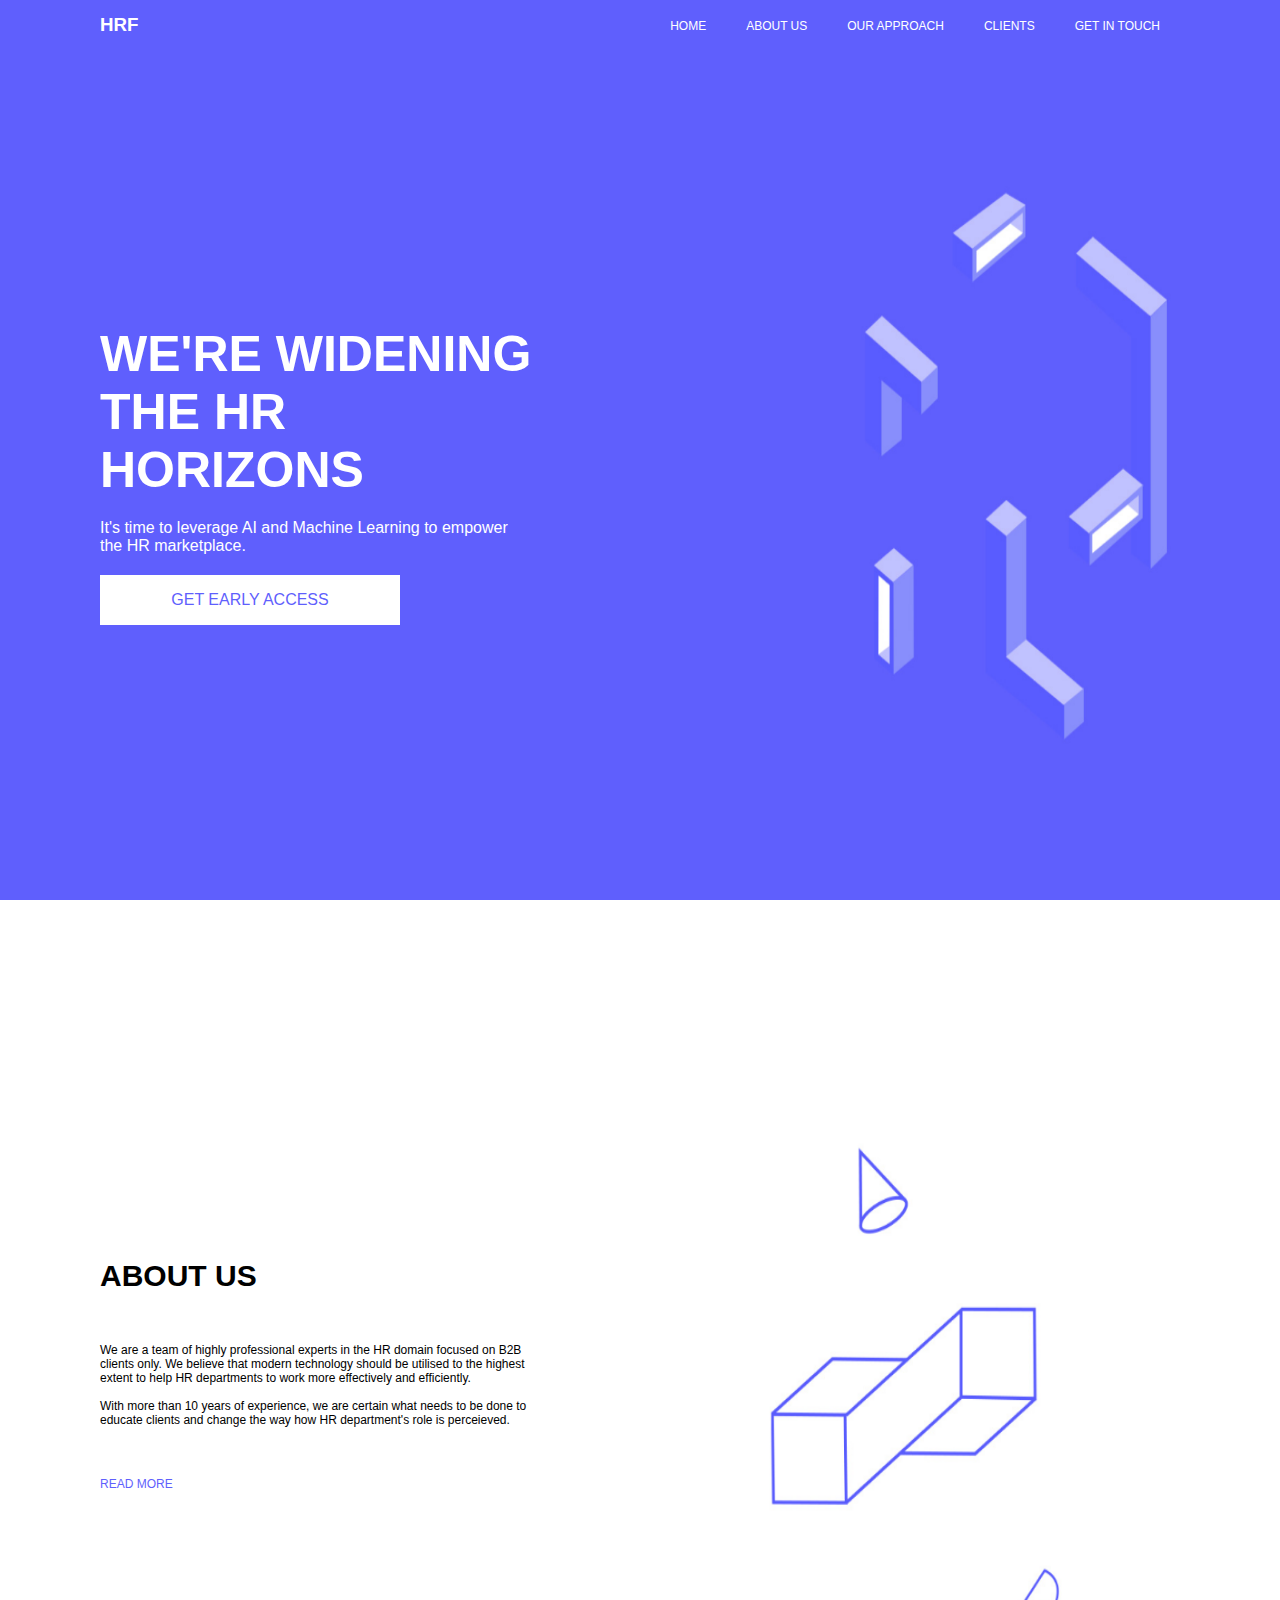
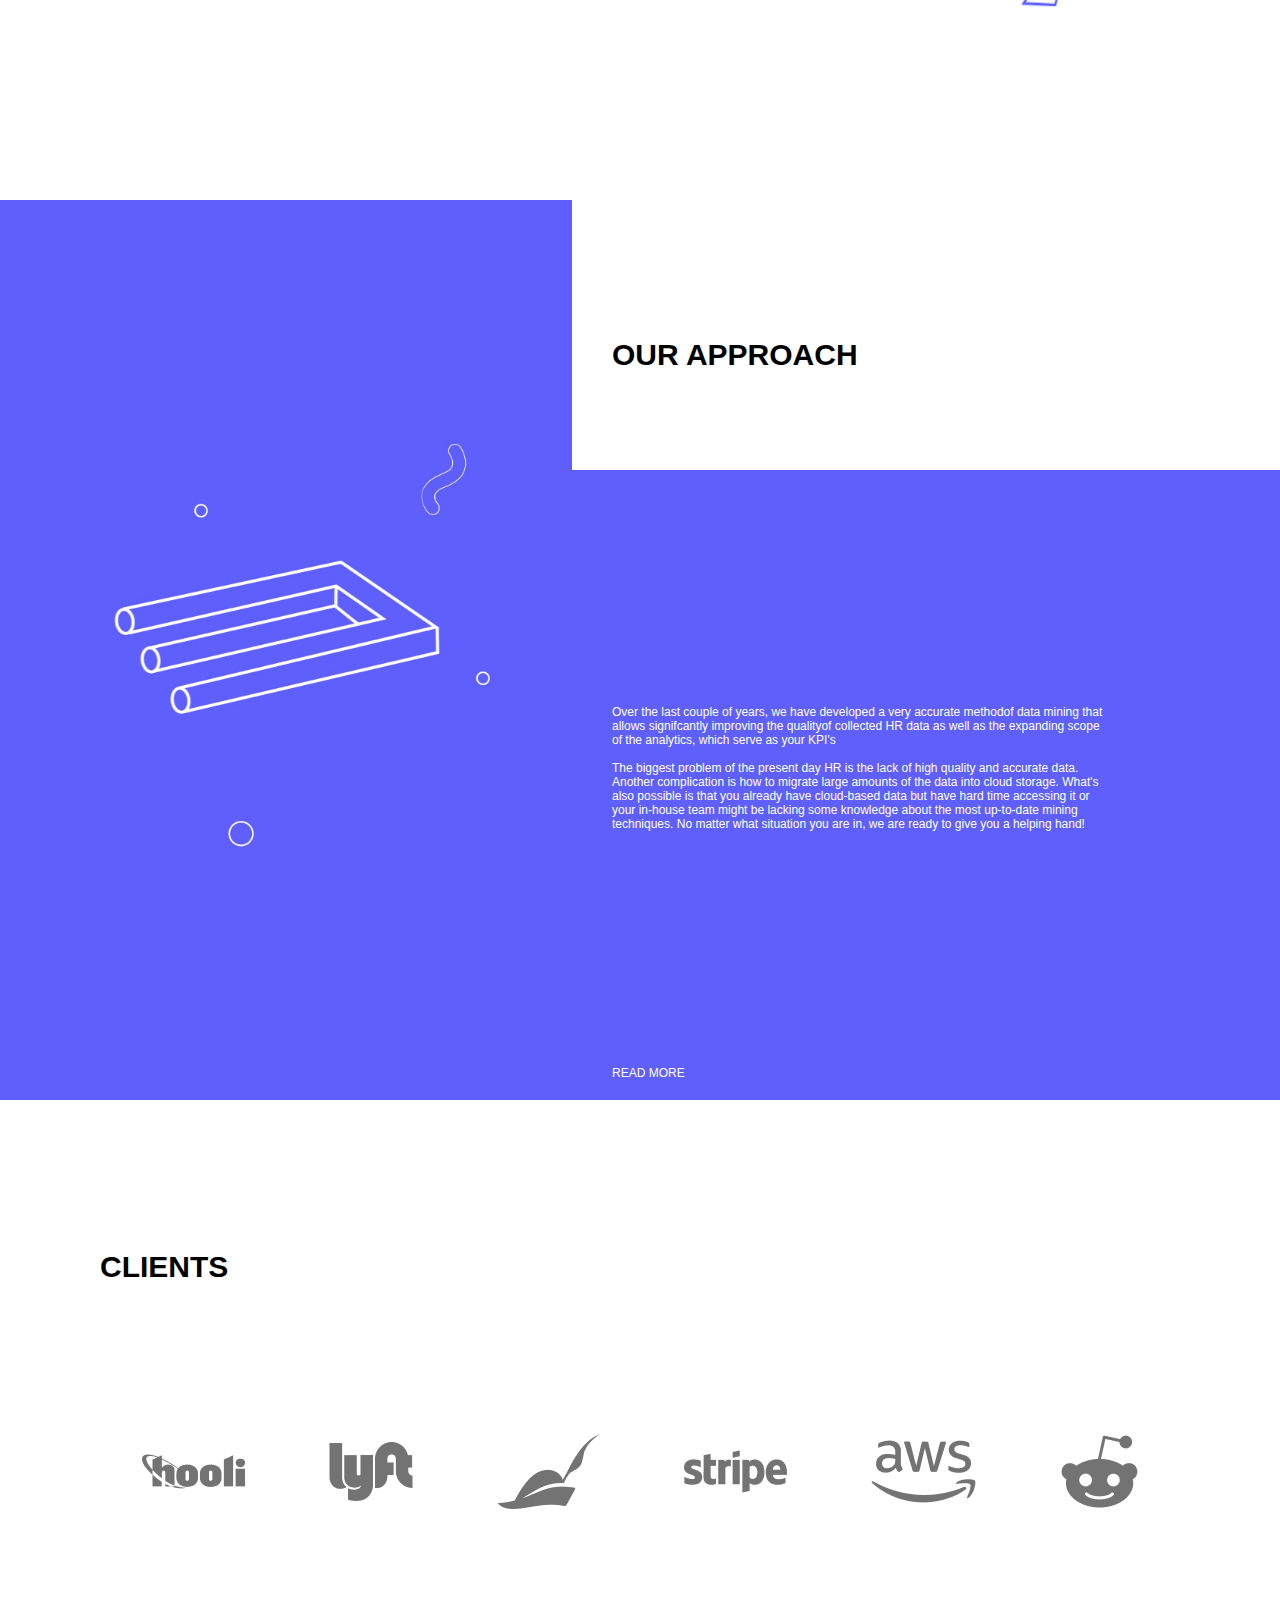
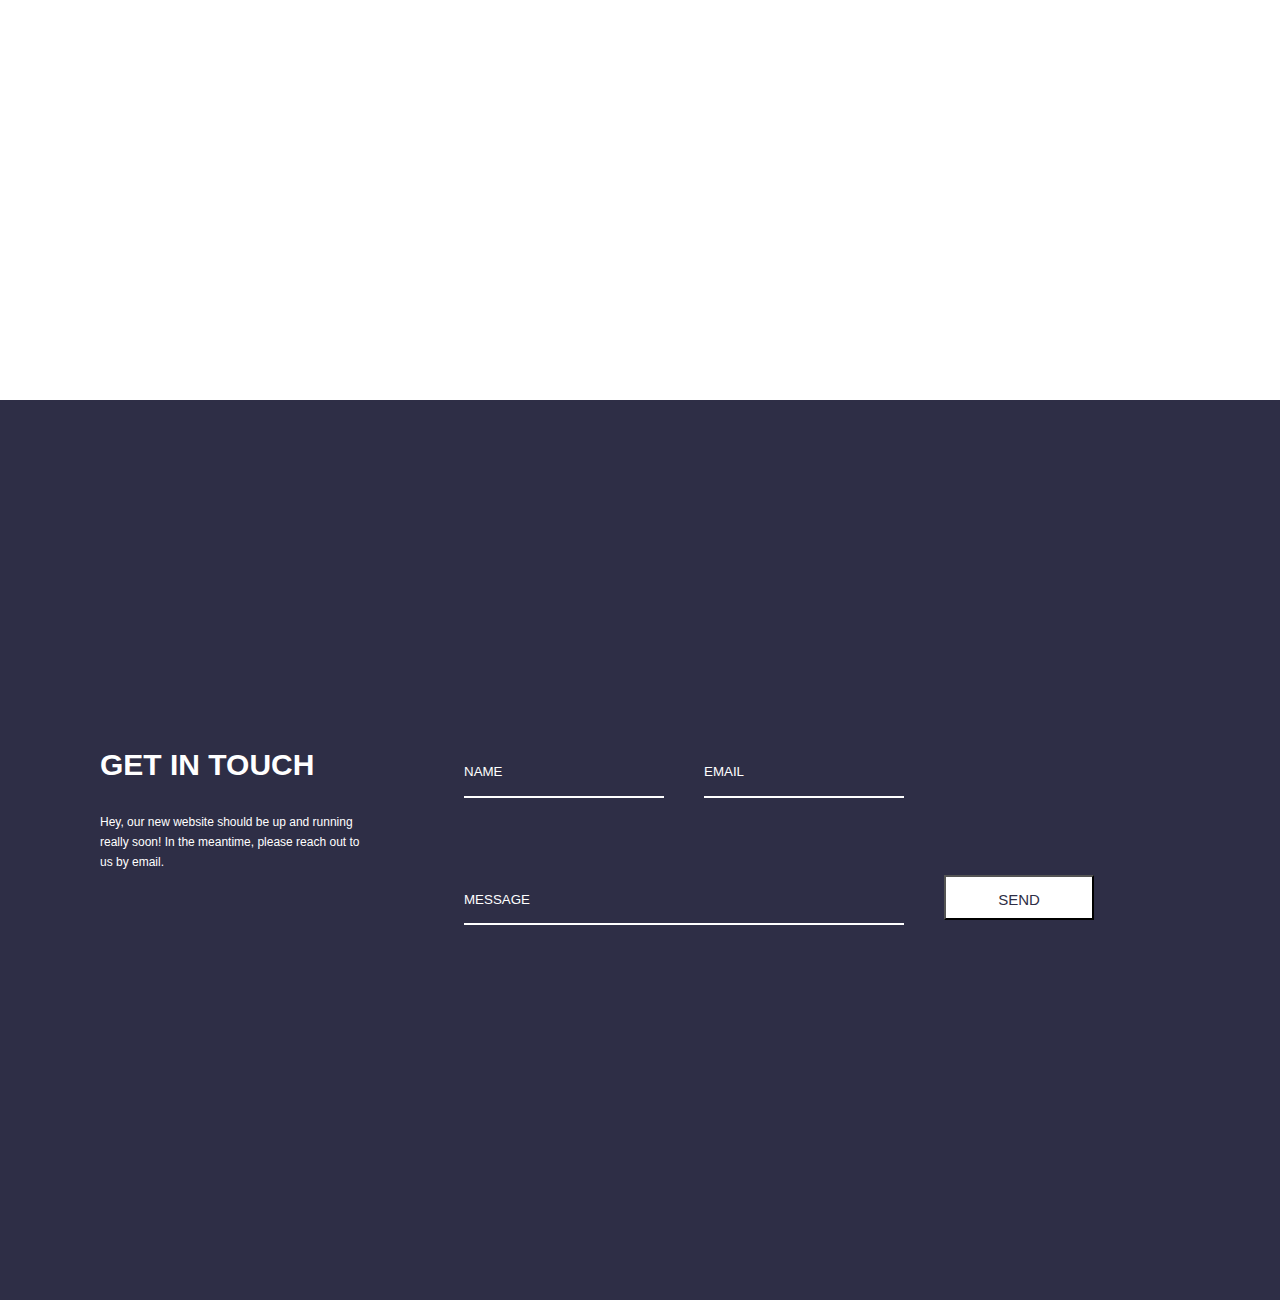
<file: index.html>
<!DOCTYPE html>
<html>
    <head>
        <title>Landing Page</title>
        <link href="styles.css" rel="stylesheet"/>

        <link rel="stylesheet" href="https://pro.fontawesome.com/releases/v5.10.0/css/all.css" integrity="sha384-AYmEC3Yw5cVb3ZcuHtOA93w35dYTsvhLPVnYs9eStHfGJvOvKxVfELGroGkvsg+p" crossorigin="anonymous"/>

    </head>
    <body>
        <div id="container">
            <header>
                <h3>HRF</h3>
                <ul>
                    <li><a href="#home">HOME</a></li>
                    <li><a href="#about">ABOUT US</a></li>
                    <li><a href="#approach">OUR APPROACH</a></li>
                    <li><a href="#clients">CLIENTS</a></li>
                    <li><a href="#touch">GET IN TOUCH</a></li>
                </ul>
            </header>
            <section id="home" class="home">
                <div class="homeLeft">
                    <h1>WE'RE WIDENING THE HR HORIZONS</h1>
                    <p>It's time to leverage AI and Machine Learning to empower the HR marketplace.</p>

                    <div class="early">
                        GET EARLY ACCESS
                    </div>

                </div>

                <img src="images/slide_1.png"/>
            </section>

            <section id="about" class="about">
                <div class="aboutLeft">
                    <h1>ABOUT US</h1>
                    <p>We are a team of highly professional experts in the HR domain focused on B2B clients only. We believe that modern technology should be utilised  to the highest extent to help HR departments to work more effectively  and efficiently. </br></br>
        
                    With more than 10 years of experience, we are certain what needs to be done to educate clients and change the way how HR department's role is perceieved.</p>

                    <div class="read">READ MORE <i class="fas fa-arrow-right"></i>
                    </div>
                </div>

                <img src="images/slide_2.png"/>
            </section>

            <section id="approach" class="approach">
                <img src="images/slide_3.png"/>
                <div class="approachRight">
                    <div class="approachHeader">OUR APPROACH</div>
                    <p>Over the last couple of years, we have developed a very accurate methodof data mining that allows signifcantly improving the qualityof collected HR data as well as the expanding scope of the analytics, which serve as your KPI's </br></br>
                    
                    The biggest problem of the present day HR is the lack of high quality and accurate data. Another complication is how to migrate large amounts of the data into cloud storage. What's also possible is that you already have cloud-based data but have hard time accessing it or your in-house team might be lacking some knowledge about the most up-to-date mining techniques. No matter what situation you are in, we are ready to give you a helping hand!</p>
                    <div style="margin-left:40px" class="read white">READ MORE <i class="fas fa-arrow-right white"></i>
                    </div>
                </div>
            </section>

            <section id="clients" class="clients">
                <h1>CLIENTS</h1>
                <div class="brandimg">
                    <img src="images/Vector.png"/>
                    <img src="images/Vector-1.png"/>
                    <img src="images/Vector-2.png"/>
                    <img src="images/Vector-3.png"/>
                    <img src="images/Vector-4.png"/>
                    <img src="images/Vector-5.png"/>
                </div>
            </section>

            <section id="touch" class="touch">
                <div class="footer">
                    <h1>GET IN TOUCH</h1>
                    <p>Hey, our new website should be up and running really soon! In the meantime, please reach out to us by email.</p>
                </div>
                <div class="form">
                    <div class="formfill">
                        <!-- <p>NAME</p>
                        <div class="whiteLine"></div> -->
                        <input type="text" placeholder="NAME">
                    </div>
                    <div class="formfill">
                        <!-- <p>EMAIL</p>
                        <div class="whiteLine"></div> -->
                        <input type="text" placeholder="EMAIL">
                    </div>
                    <div class="formfill">
                        <!-- <p>MESSAGE</p>
                        <div class="whiteLineLong"></div> -->
                        <input type="text" placeholder="MESSAGE" style="width: 440px">
                    </div>

                    <button class="send">SEND</button>
                </div>
            </section>
        </div>

    </body>
</html>
</file>
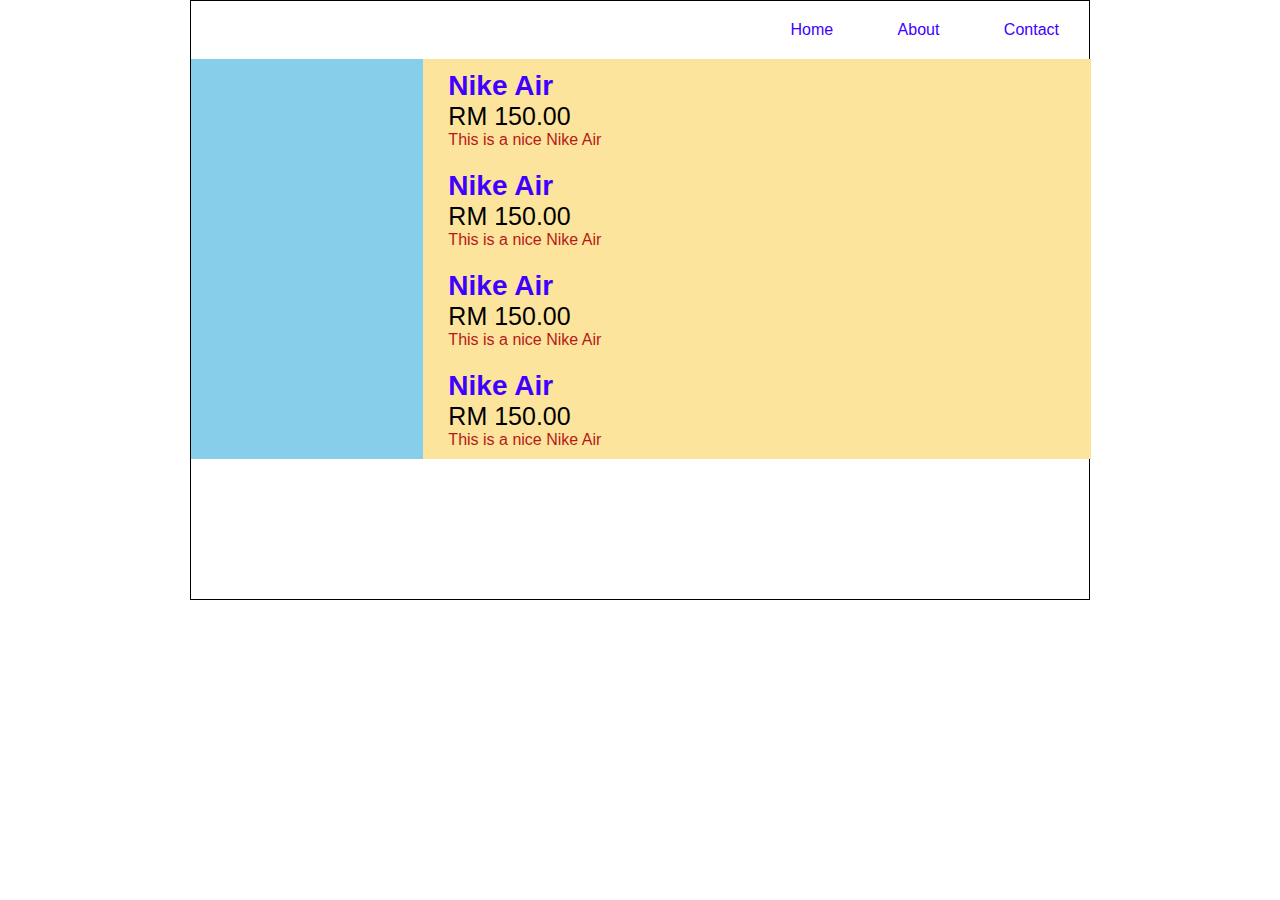
<file: demo.html>
<!DOCTYPE html>
<html>
    <head>
        <title>CSS Hover Transition</title>
        <link href="styledemo.css" rel="stylesheet"/>
        <link rel="stylesheet" href="https://pro.fontawesome.com/releases/v5.10.0/css/all.css" integrity="sha384-AYmEC3Yw5cVb3ZcuHtOA93w35dYTsvhLPVnYs9eStHfGJvOvKxVfELGroGkvsg+p" crossorigin="anonymous"/>

    </head>
    <body>
        <div id="container">
            <header>
                <ul>
                    <li>Home</li>
                    <li>About</li>
                    <li>Contact</li>
                </ul>
            </header>

            <div id="product-holder">
                <div class="product">
                    <div class="product-img"></div>
                    <div class="product-content">
                        <h1 class="product-title">Nike Air</h1>
                        <p class="product-price">RM 150.00</p>
                        <p class="product-desc">This is a nice Nike Air</p>
                    </div>
                </div>

                <div class="product">
                    <div class="product-img"></div>
                    <div class="product-content">
                        <h1 class="product-title">Nike Air</h1>
                        <p class="product-price">RM 150.00</p>
                        <p class="product-desc">This is a nice Nike Air</p>
                    </div>
                </div>

                <div class="product">
                    <div class="product-img"></div>
                    <div class="product-content">
                        <h1 class="product-title">Nike Air</h1>
                        <p class="product-price">RM 150.00</p>
                        <p class="product-desc">This is a nice Nike Air</p>
                    </div>
                </div>

                <div class="product">
                    <div class="product-img"></div>
                    <div class="product-content">
                        <h1 class="product-title">Nike Air</h1>
                        <p class="product-price">RM 150.00</p>
                        <p class="product-desc">This is a nice Nike Air</p>
                    </div>
                </div>
            </div>

        </div>
    </body>
</html>
</file>
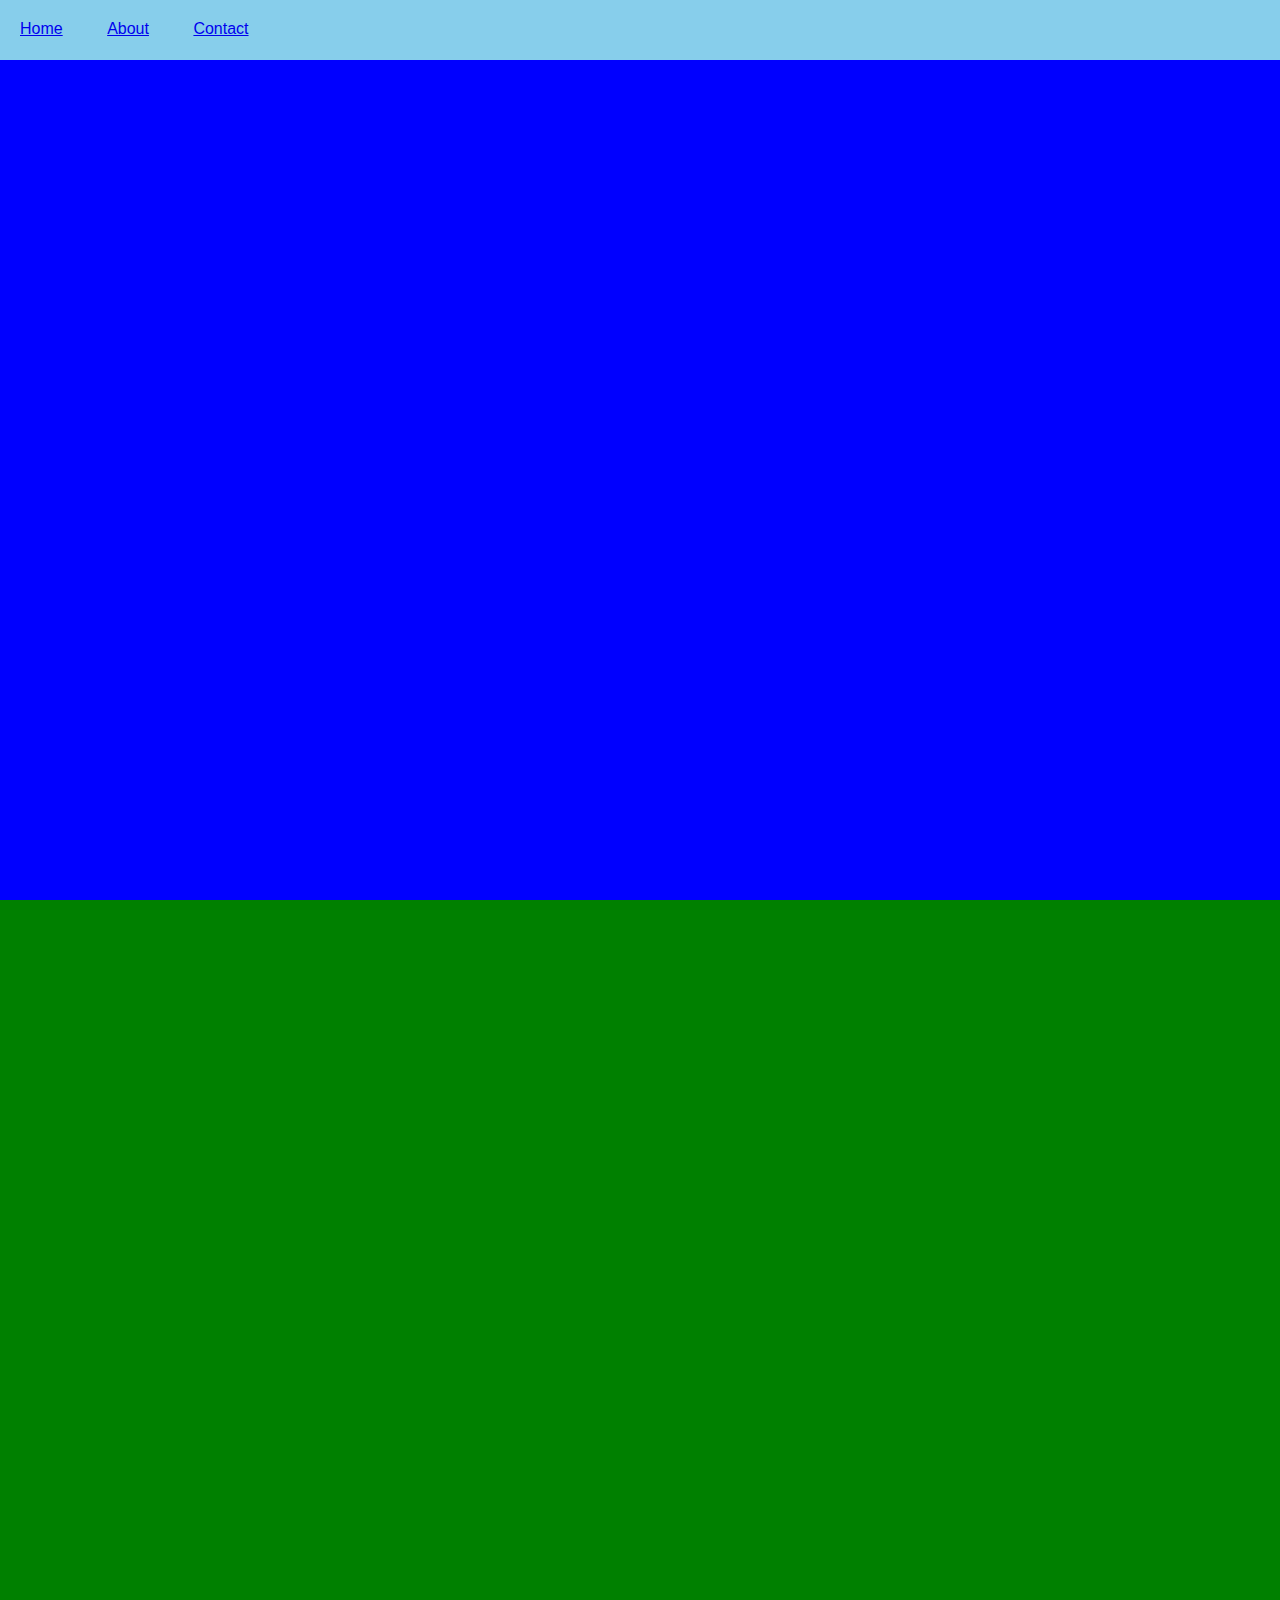
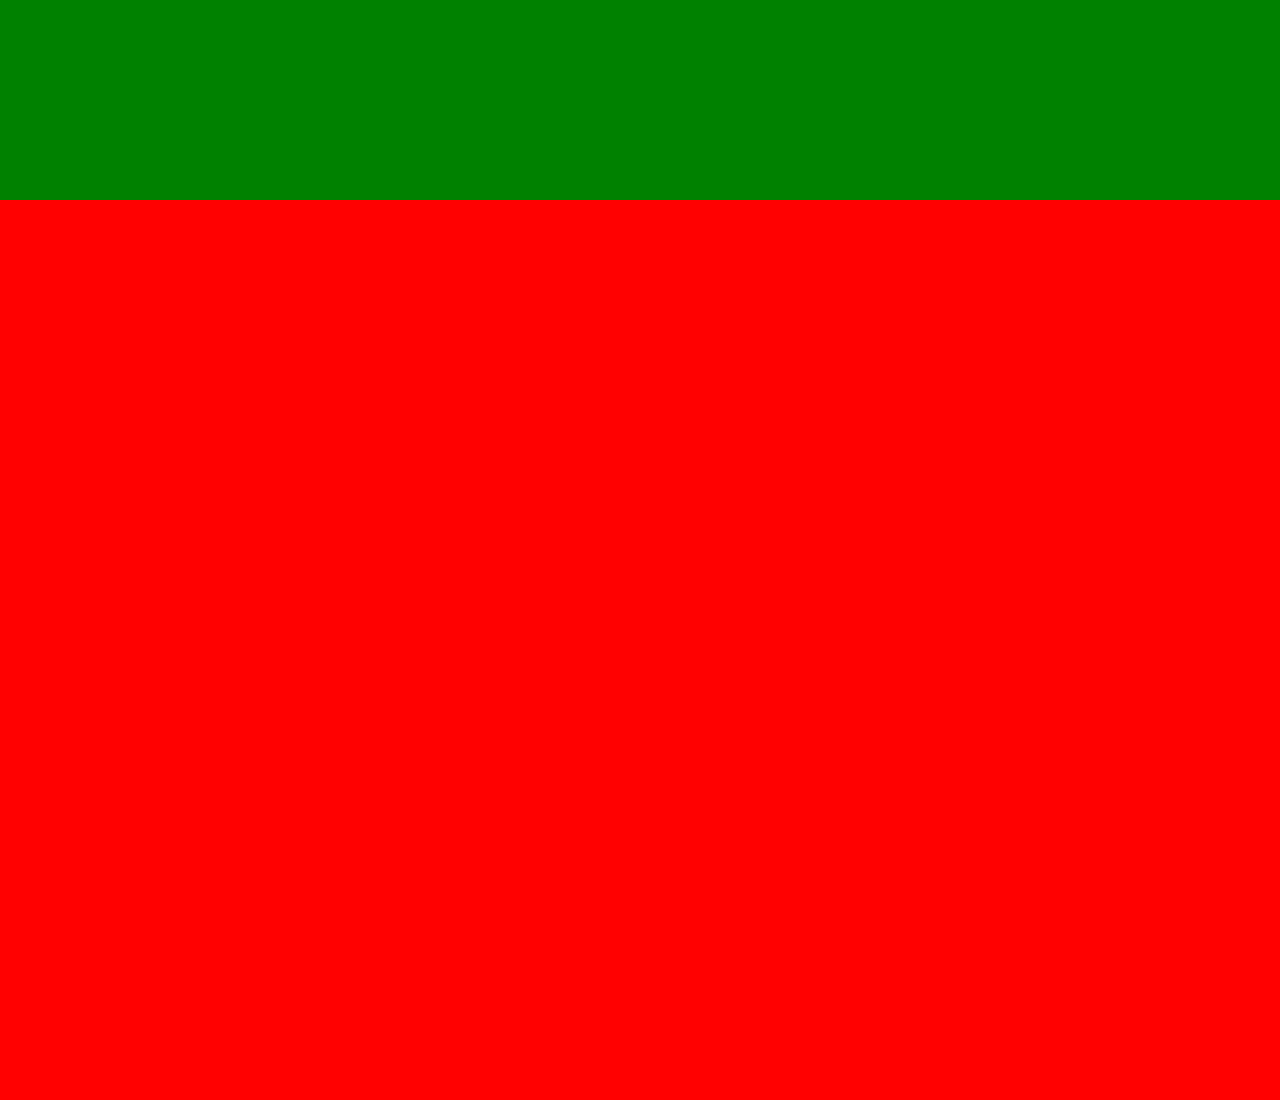
<file: scrollbev.html>
<!DOCTYPE html>
<html>
    <head>
        <title>Scroll Behaviour</title>
        <style>
            * {margin: 0; padding: 0; box-sizing: border-box; font-family: sans-serif;}
            
            html, body {
                width: 100%;
                height: 100%;
                scroll-behavior: smooth;
            }
            
            #container {
                width: 100%;
                height: 100%;
                
            }

            header {
                width: 100%;
                height: 60px;
                background-color: skyblue;
                position: fixed;
                top: 0;
                left: 0;
            }

            header ul {list-style-type: none;}
            header ul li {display: inline-block; margin: 20px;}

            .section {
                width: 100%;
                height: 100%;
                padding-top: 60px;
                float: left;
            }

            .home-section {background-color: blue;}
            .about-section {background-color: green;}
            .contact-section {background-color: red;}

        </style>
    </head>
    
    <body>
        <div id="container">
            <header>
                <ul>
                    <li><a href="#home">Home</a></li>
                    <li><a href="#about">About</a></li>
                    <li><a href="#contact">Contact</a></li>
                </ul>
            </header>

            <div id="home" class="section home-section"></div>
            <div id="about" class="section about-section"></div>
            <div id="contact" class="section contact-section"></div>
            
        </div>
    </body>
</html>
</file>
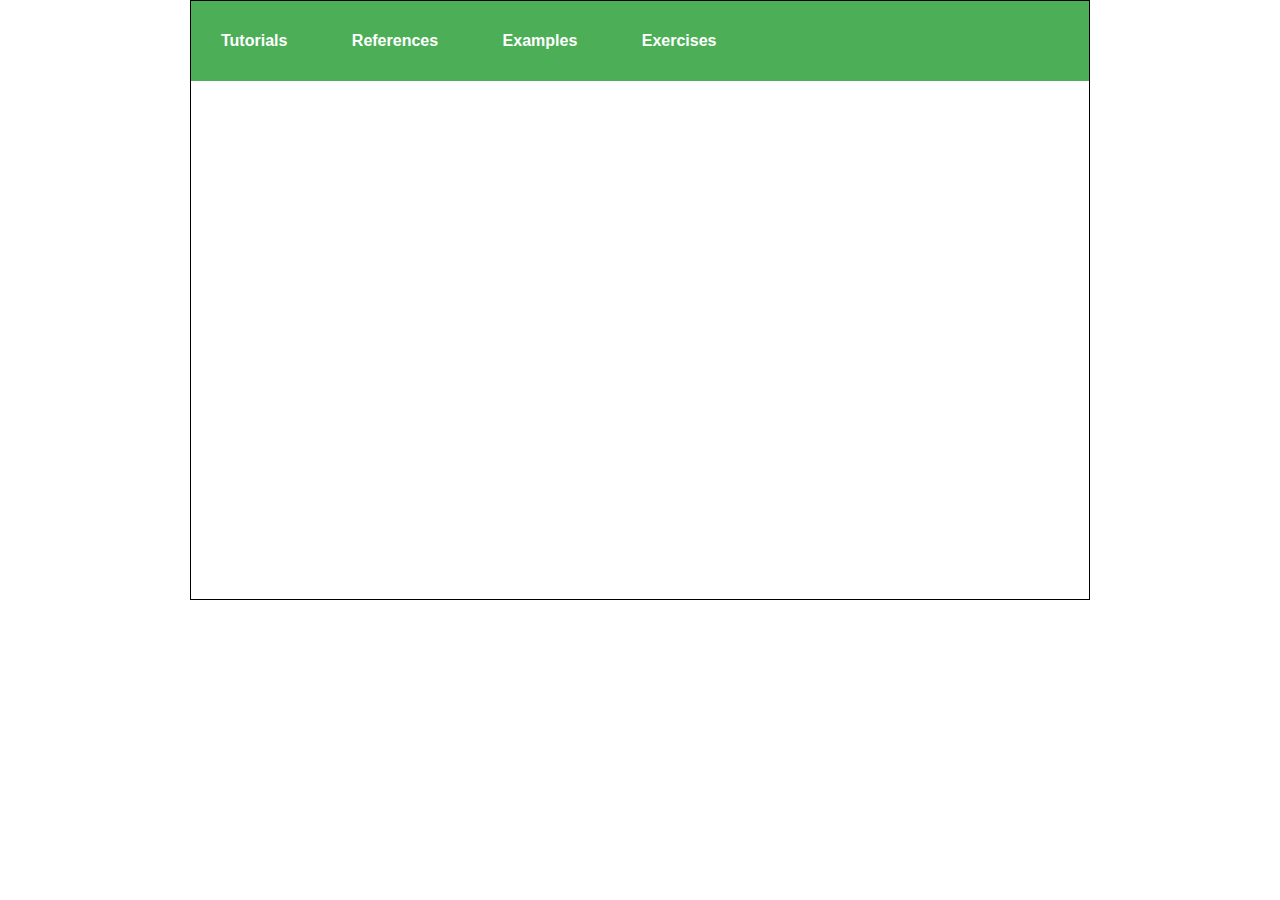
<file: submenu.html>
<!DOCTYPE html>
<html>
    <head>
        <title>Sub Menu</title>
        <link href="stylesubmenu.css" rel="stylesheet"/>
    </head>

    <body>
        <div id="container">
            <header>
                <ul>
                    <li>Tutorials
                        <div class="sub-menu">
                            <ul>
                                <li>Tutorial 1</li>
                                <li>Tutorial 2</li>
                                <li>Tutorial 3</li>
                                <li>Tutorial 4</li>
                            </ul>
                            
                        </div>
                    </li>
                    <li>References
                        <div class="sub-menu">
                            <ul>
                                <li>Reference 1</li>
                                <li>Reference 2</li>
                                <li>Reference 3</li>
                                <li>Reference 4</li>
                            </ul>
                        </div>
                    </li>
                    <li>Examples
                        <div class="sub-menu">
                            <ul>
                                <li>Example 1</li>
                                <li>Example 2</li>
                                <li>Example 3</li>
                                <li>Example 4</li>
                            </ul>
                        </div>
                    </li>
                    <li>Exercises
                        <div class="sub-menu">
                            <ul>
                                <li>Exercise 1</li>
                                <li>Exercise 2</li>
                                <li>Exercise 3</li>
                                <li>Exercise 4</li>
                            </ul>
                        </div>
                    </li>
                </ul>
            </header>

        </div>

    </body>
</html>
</file>
<file: styles.css>
* {margin: 0; padding: 0; font-family: sans-serif; box-sizing: border-box;}

html, body {
    width: 100%;
    height: 100%;
    scroll-behavior: smooth;
}

:root {
    --pri-bgcolor: #5F5FFD;
    --pri-fontcolor: white;
    --pad-std: 50px 100px 0 100px;
    --sec-fontsize: 12px;
    --pri-fontsize: 30px
}

#container {
    width: 100%;
    height: 100%;
}

header {
    width: 100%;
    height: 50px;
    color: var(--pri-fontcolor);
    display: flex;
    justify-content: space-between;
    align-items: center;
    background-color: var(--pri-bgcolor);
    padding: 0 100px;
    position: fixed;
    top: 0;
    left: 0;
}

header ul {
    display: flex;
    justify-content: space-around;
    align-items: center;
    list-style: none;
}

header ul li a {
    margin: 0 20px;
    font-size: var(--sec-fontsize);
    color: var(--pri-fontcolor);
    text-decoration: none;
}

header ul li, header ul li a {
    transition: all 0.1s ease-in-out;
    padding: 20px 0;
}

header ul li:hover, header ul li a:hover {
    background-color: #FFF7AE;
    font-weight: bold;
    transform: scale(1.2);
    border-radius: 20px;
    color: black;
}

.home {
    width: 100%;
    height: 100%;
    padding: var(--pad-std);
    background-color: var(--pri-bgcolor);
    display: flex;
    flex-direction: row;
    justify-content: space-between;
    align-items: center;
}

.homeLeft {
    width: 40%;
    color: var(--pri-fontcolor);
}

.homeLeft h1 {
    font-size: 50px;
}

.homeLeft p {
    margin: 20px 0;
}

.home img {
    width: 30%;
    height: 70%;
}

.early {
    width: 300px;
    height: 50px;
    background-color: var(--pri-fontcolor);
    color: var(--pri-bgcolor);
    line-height: 50px;
    text-align: center;
}

.about {
    width: 100%;
    height: 100%;
    padding: var(--pad-std);
    background-color: var(--pri-fontcolor);
    display: flex;
    flex-direction: row;
    justify-content: space-between;
    align-items: center; 
}

.aboutLeft {
    width: 40%;
}

.aboutLeft h1 {
    font-size: var(--pri-fontsize);
}

.aboutLeft p {
    font-size: var(--sec-fontsize);
    margin: 50px 0;
}

.about img {
    margin-right: 100px;
    width: 30%;
    height: 60%;
}

.fa-arrow-right, .read {
    color: var(--pri-bgcolor);
    font-size: var(--sec-fontsize);
}

.fa-arrow-right {
    margin-left: 10px ;
}

.approach {
    width: 100%;
    height: 100%;
    background-color: var(--pri-bgcolor);
    display: flex;
    flex-direction: row;
    justify-content: space-between;
    align-items: center;
    padding-left: 100px;
    padding-right: 0;
}

.approachRight {
    
    width: 60%;
    height: 100%;
    display: flex;
    flex-direction: column;
    justify-content: space-between;
    align-items: flex-start;
}

.approachHeader {
    background-color: var(--pri-fontcolor);
    color: black;
    font-size: var(--pri-fontsize);
    font-weight: bold;
    width: 100%;
    height: 30%;
    display: flex;
    padding-top: 40px;
    justify-content: flex-start;
    align-items: center;
    padding-left: 40px;
}

.approachRight p {
    font-size: var(--sec-fontsize);
    color: var(--pri-fontcolor);
    width: 70%;
    margin: 20px 0;
    margin-left: 40px;
}


.white {
    color: var(--pri-fontcolor);
    margin-bottom: 20px; 
}

.clients {
    width: 100%;
    height: 100%;
    padding: var(--pad-std);
    background-color: var(--pri-fontcolor);
    padding-top: 150px;
    padding-bottom: 150px;
}

.clients h1 {
    font-size: var(--pri-fontsize);
    color: black;
    margin-bottom: 150px;
}

.brandimg {
    display: flex;
    flex-direction: row;
    justify-content: space-around;
    align-items: center;
}

.touch {
    width: 100%;
    height: 100%;
    background-color: #2E2E46;
    padding: var(--pad-std);
    /* position: relative; */
    display: flex;
    flex-direction: row;
    justify-content: space-between;
    align-items: center;
}

.footer {
    width: 25%;
    height: 30%;
    
}

.footer h1 {
    font-size: var(--pri-fontsize);
    color: var(--pri-fontcolor);
    margin-bottom: 30px;
}

.footer p {
    font-size: var(--sec-fontsize);
    color: var(--pri-fontcolor);
    line-height: 20px;
}

.form {
    width: 70%;
    height: 30%;
    /* border: 1px solid yellow; */
    display: flex;
    flex-direction: row;
    justify-content: flex-start;
    align-items: flex-start;
    flex-wrap: wrap;
}

.formfill p {
    font-size: var(--sec-fontsize);
    margin-bottom: 25px;
    color: var(--pri-fontcolor);
}

.formfill {
    margin-left: 40px;
    margin-bottom: 50px;
}

.whiteLine {
    width: 200px;
    height: 2px;
    background-color: var(--pri-fontcolor);
}

.whiteLineLong {
    width: 440px;
    height: 2px;
    background-color: var(--pri-fontcolor);
}

.send {
    width: 150px;
    height: 45px;
    background-color: var(--pri-fontcolor);
    color: #2E2E46;
    font-size: 15px;
    line-height: 45px;
    text-align: center;
    margin-left: 40px;
}

input {
    width: 200px;
    height: 50px;
    border: none;
    border-bottom: 2px solid white;
    background-color: transparent;
    color: var(--pri-fontcolor);
    
}

::placeholder {
    color: var(--pri-fontcolor);
}
</file>
<file: styledemo.css>
* {margin: 0; padding: 0; font-family: sans-serif; box-sizing: border-box;}

:root {
    --primary-bg-color: #FDE49C;

    --primary-text-color: #3E00FF;
    --secondary-text-color: #B61919;

    --title-font-size: 28px;
    --sub-title-font-size: 25px;
    --body-font-size: 16px;
    --product-list-padding: 25px;
}

#container {
    width: 900px;
    height: 600px;
    border: 1px solid black;
    margin: 0 auto;
}

header {
    display: flex;
    flex-direction: row;
    justify-content: flex-end;
    align-items: center;
}

header ul {
    list-style-type: none;
    /* float: right; */
}

header ul li {
    display: inline-block;
    margin: 20px 30px;
    color: var(--primary-text-color);
    font-size: var(--body-font-size);

    animation-name: aniLink;
    animation-duration: 1s;
    animation-fill-mode: both;
}

header ul li:nth-child(1) {
    animation-delay: 1s;
}

header ul li:nth-child(2) {
    animation-delay: 1.5s;
}

header ul li:nth-child(3) {
    animation-delay: 2s;
}

@keyframes aniLink {
    from {
        transform: translateX(150px);
        opacity: 0;
    }
    to {
        transform: translateX(0px);
    }
}

.product {
    width: 900px;
    height: 100px;
    display: flex;
    flex-direction: row;
    justify-content: flex-start;
    align-items: center;
    background-color: var(--primary-bg-color);
    transition: transform 1s, box-shadow 1s;
}

.product:hover {
    /* transform: translateX(100px); */
    transform: scale(1.2);
    box-shadow: 1px 1px 80px rgba(0,0,0,0.6);
    /* border-radius: 20px; */
}

.product-img {
    flex-grow: 1;
    /* width: 100px; */
    height: 100px;
    background-color: skyblue;
}

.product-content {
    flex-grow: 2;
    padding: var(--product-list-padding);
}

.product-title {
    font-size: var(--title-font-size);
    color: var(--primary-text-color); 
}

.product-price {
    font-size: var(--sub-title-font-size);
}

.product-desc {
    font-size: var(--body-font-size);
    color: var(--secondary-text-color);
}
</file>
<file: stylesubmenu.css>
* {margin: 0; padding: 0; font-family: sans-serif; box-sizing: border-box;}

:root {
    --primary-color: #4CAF57;
    --submenu-color: red;
}

#container {
    width: 900px;
    height: 600px;
    margin: 0 auto;
    border: 1px solid black;
}

header {
    width: 100%;
    height: 80px;
    background-color: var(--primary-color);
    display: flex;
    flex-direction: row;
    justify-content: flex-start;
    align-items: center;
}

header ul {
    list-style-type: none;
    position: relative;
}

header ul li {
    padding: 30px;
    display: inline-block;
    /* margin: 0px 30px; */
    font-weight: bold;
    color: white;
    transition: all 0.75s ease-in-out;
}

header ul li:hover {
    background-color: white;
    color: var(--primary-color);
}

.sub-menu {
    width: 900px;
    height: 320px;
    background-color: skyblue;
    position: absolute;
    left: 0;
    top: 80px;
    /* display: none; */
    opacity: 0;
    pointer-events: none;
    transition: all 0.75s ease-in-out;
    z-index: 0;
}

header ul li:hover >.sub-menu {
    /* display: block; */
    opacity: 1;
    z-index: 99;
    pointer-events: all;
}

/* .sub-menu ul {
    pointer-events: all;
} */
</file>
